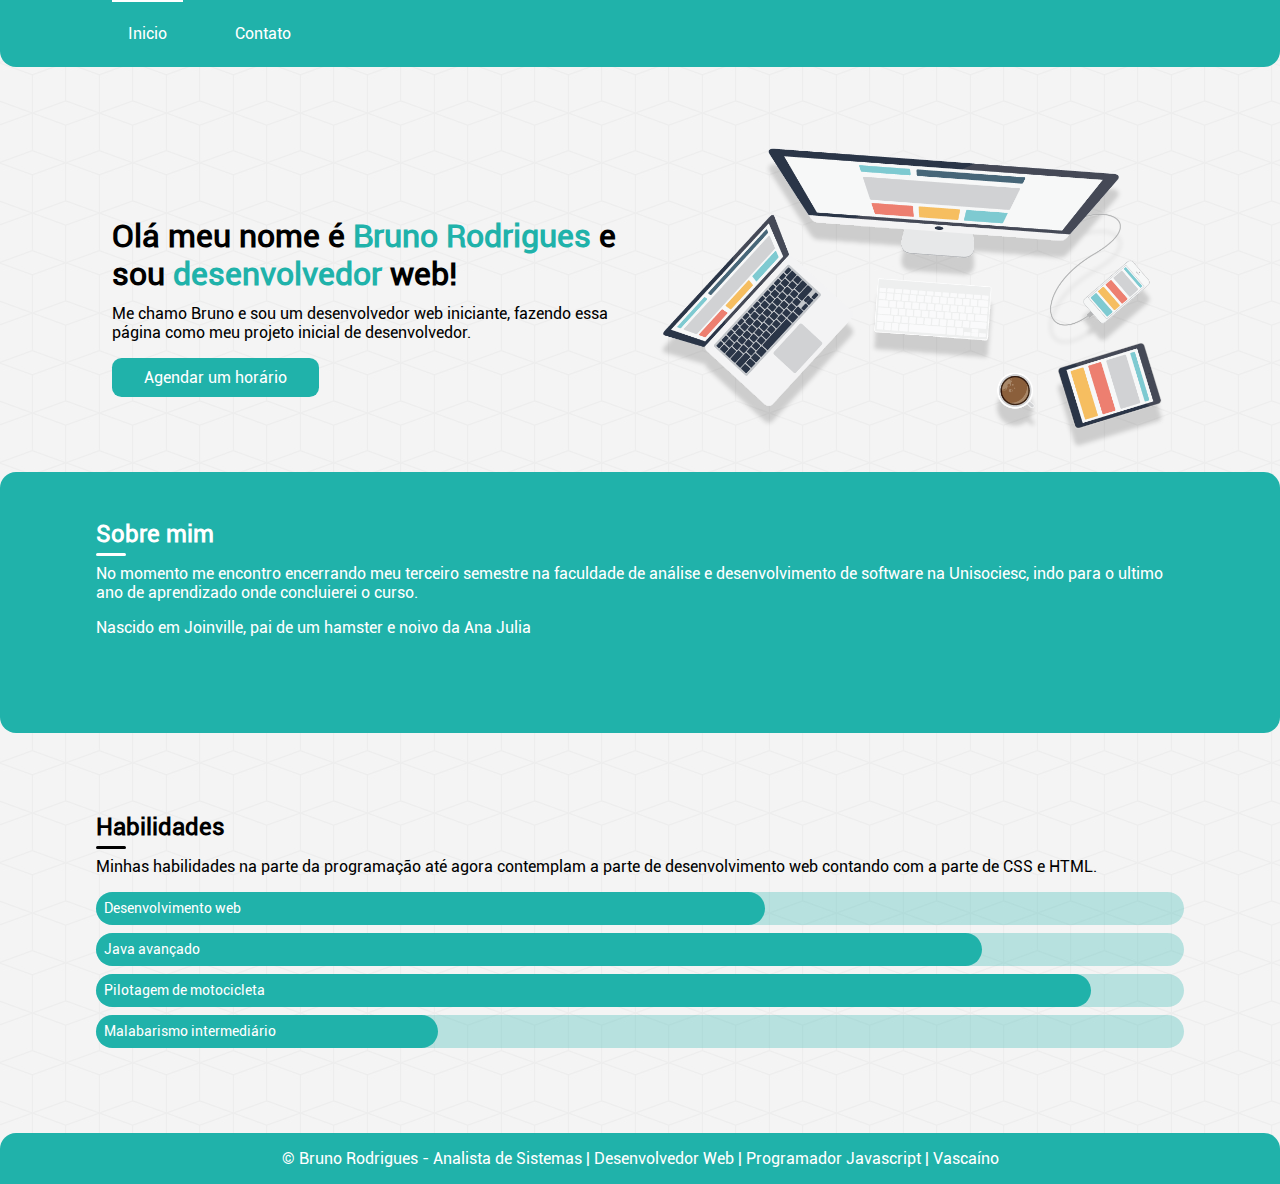
<file: index.html>
<!-- ctrl + c + k = comentário  -->
<!-- alt + shift + f = arruma a indentação -->
<!DOCTYPE html>
<html lang="en">

<head>
    <meta charset="UTF-8">
    <meta name="viewport" content="width=device-widith, inicial-scale1.0">
    <meta http-equiv="X-UA-Compatible" content="ie=edge">
    <link rel="stylesheet" href="./assets/css/brgomes.css">
    <link rel="icon" href="./assets/img/logoBR.png">
    <title>Bruno Gomes</title>

</head>
<!-- iniciando o corpo do site -->

<body>
    <!-- iniciando o cabeçalho do site -->
    <header>
        <!-- iniciando as divisões do cabeçalho -->
        <nav>
            <!-- abrindo uma divisão de conteiner para poder editar no CSS depois -->
            <div class="conteiner">
                <!-- iniciando as listas -->
                <ul>
                    <!-- iniciando os links de cada item do cabeçalho -->
                    <li><!-- Link levando para a página de Inicio -->
                        <a href="index.html" class="active"> Inicio</a>
                    </li>

                    <li><!-- Link levando para a página de contato -->
                        <a href="contact.html"> Contato</a>
                    </li>
                </ul>
            </div>

        </nav>

    </header>

    <main>
        <!-- seção da introdução -->
        <section class="intro">
            <div class="conteiner">
                <div class="row">
                    <div class="col">
                        <h1>Olá meu nome é <span class="text-primary">Bruno Rodrigues </span> e sou <span
                                class="text-primary">desenvolvedor </span>web!</h1>

                        <p>Me chamo Bruno e sou um desenvolvedor web iniciante, fazendo essa página como meu projeto
                            inicial de
                            desenvolvedor. </p>

                        <a href="contact.html" class="btn"> Agendar um horário</a>
                    </div>
                    <div class="col">
                        <img src="./assets/img/devices.svg" class="devices" />
                    </div>
                </div>
            </div>
            <!-- seção falando sobre mim -->
            <section class="about">
                <div class="conteiner">
                    <h2 class="light-detail">Sobre mim</h2>
                    <p>No momento me encontro encerrando meu terceiro semestre na faculdade de análise e desenvolvimento
                        de
                        software na Unisociesc, indo para o ultimo ano de aprendizado onde concluierei o curso. </p>
                    <p>Nascido em Joinville, pai de um hamster e noivo da Ana Julia</p>
                </div>
            </section>
            <!-- seção falando sobre minhas habilidades -->
            <section class="skills">
                <div class="conteiner">
                    <h2 class="dark-detail">Habilidades</h2>
                    <p>Minhas habilidades na parte da programação até agora contemplam a parte de desenvolvimento web
                        contando
                        com a parte de CSS e HTML.</p>
                    <ul>
                        <li><span style="width: 60%;">Desenvolvimento web</span></li>
                        <li><span style="width: 80%;">Java avançado</span></li>
                        <li><span style="width: 90%;">Pilotagem de motocicleta</span></li>
                        <li><span style="width: 30%;">Malabarismo intermediário</span></li>
                    </ul>
                </div>

            </section>
    </main>
    <footer>
        <div class="conteiner">
            <p>&copy; Bruno Rodrigues - Analista de Sistemas | Desenvolvedor Web | Programador Javascript | Vascaíno
            </p>
        </div>
    </footer>


</body>

</html>
</file>
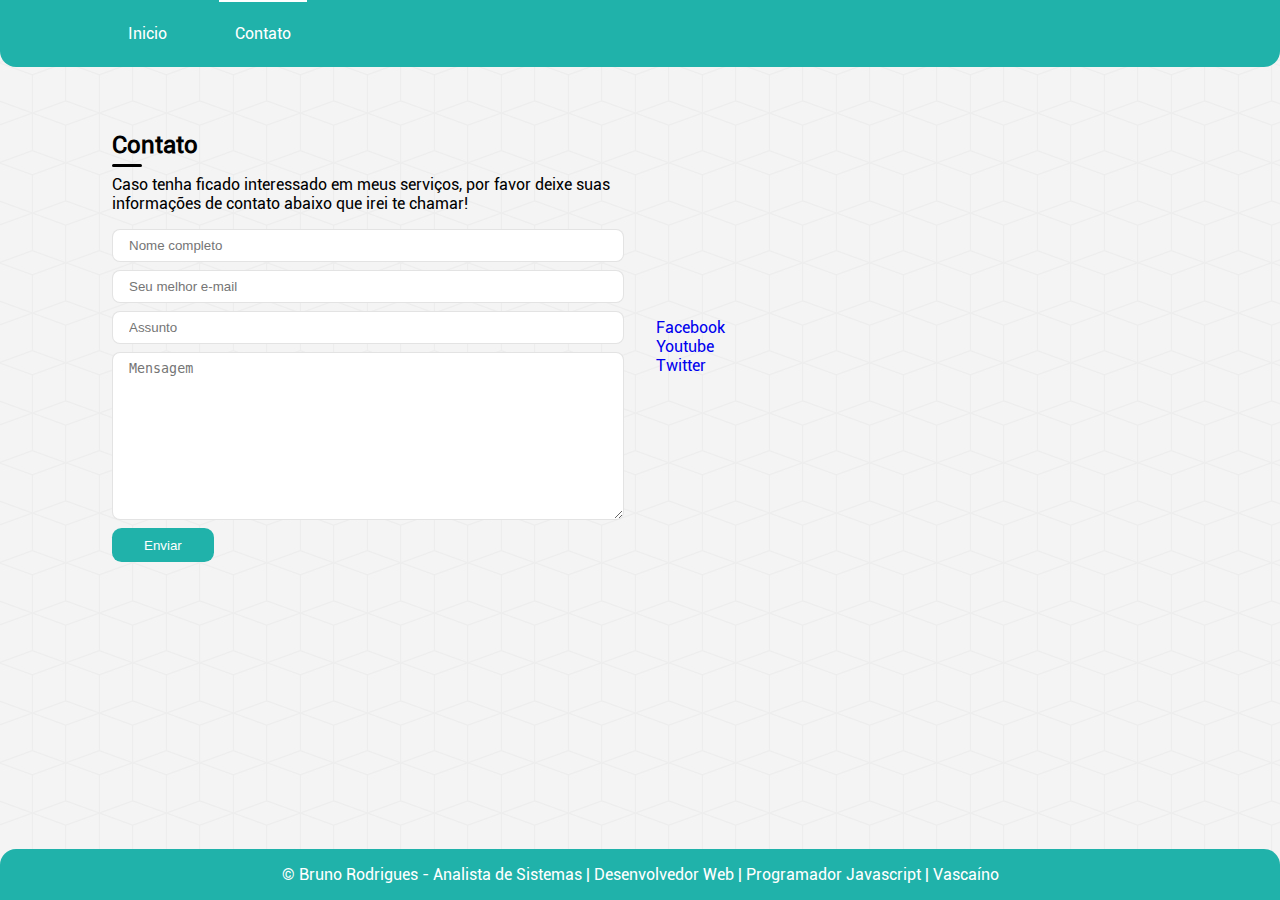
<file: contact.html>
<!-- ctrl + c + k = comentário  -->
<!-- alt + shift + f = arruma a indentação -->
<!DOCTYPE html>
<html lang="en">

<head>
    <meta charset="UTF-8">
    <meta name="viewport" content="width=device-widith, inicial-scale1.0">
    <meta http-equiv="X-UA-Compatible" content="ie=edge">
    <link rel="stylesheet" href="./assets/css/brgomes.css">
    <link rel="icon" href="./assets/img/logoBR.png">
    <title>Bruno Gomes</title>

</head>
<!-- iniciando o corpo do site -->

<body>
    <!-- iniciando o cabeçalho do site -->
    <header>
        <!-- iniciando as divisões do cabeçalho -->
        <nav>
            <div class="conteiner">
                <!-- iniciando as listas -->
                <ul>
                    <!-- iniciando os links de cada item do cabeçalho -->
                    <li><!-- Link levando para a página de Inicio -->
                        <a href="index.html"> Inicio</a>
                    </li>

                    <li><!-- Link levando para a página de contato -->
                        <a href="contato.html" class="active"> Contato</a>
                    </li>
                </ul>
            </div>

        </nav>

    </header>

    <main>
        <section class="contact">
            <div class="conteiner">
                <div class="row">
                    <div class="col">
                        <h2 class="dark-detail">Contato</h2>
                        <p>Caso tenha ficado interessado em meus serviços, por favor deixe suas informações de contato
                            abaixo
                            que
                            irei te chamar!</p>
                        <form>
                            <input type="text" placeholder="Nome completo">
                            <input type="email" placeholder="Seu melhor e-mail">
                            <input type="text" placeholder="Assunto">
                            <textarea rows="10" placeholder="Mensagem"></textarea>
                            <button type="submit" class="btn"> Enviar </button>
                        </form>
                    </div>
                    <div class="col">
                        <ul>
                            <li><a href="http://facebook.com" target="_blank">Facebook</a></li>
                            <li><a href="http://Youtube.com" target="_blank">Youtube</a></li>
                            <li><a href="http://twitter.com" target="_blank">Twitter</a></li>
                        </ul>
                    </div>
                </div>



        </section>
        </div>
    </main>
    <footer class="absolute">
        <p>&copy; Bruno Rodrigues - Analista de Sistemas | Desenvolvedor Web | Programador Javascript | Vascaíno </p>
    </footer>


</body>

</html>
</file>
<file: assets/css/brgomes.css>
/* IMPORTS */

@import './imports/_base.css'; 
@import './imports/_helpers.css';
@import './imports/_reset.css';
@import './imports/media.queiries.css';
</file>
